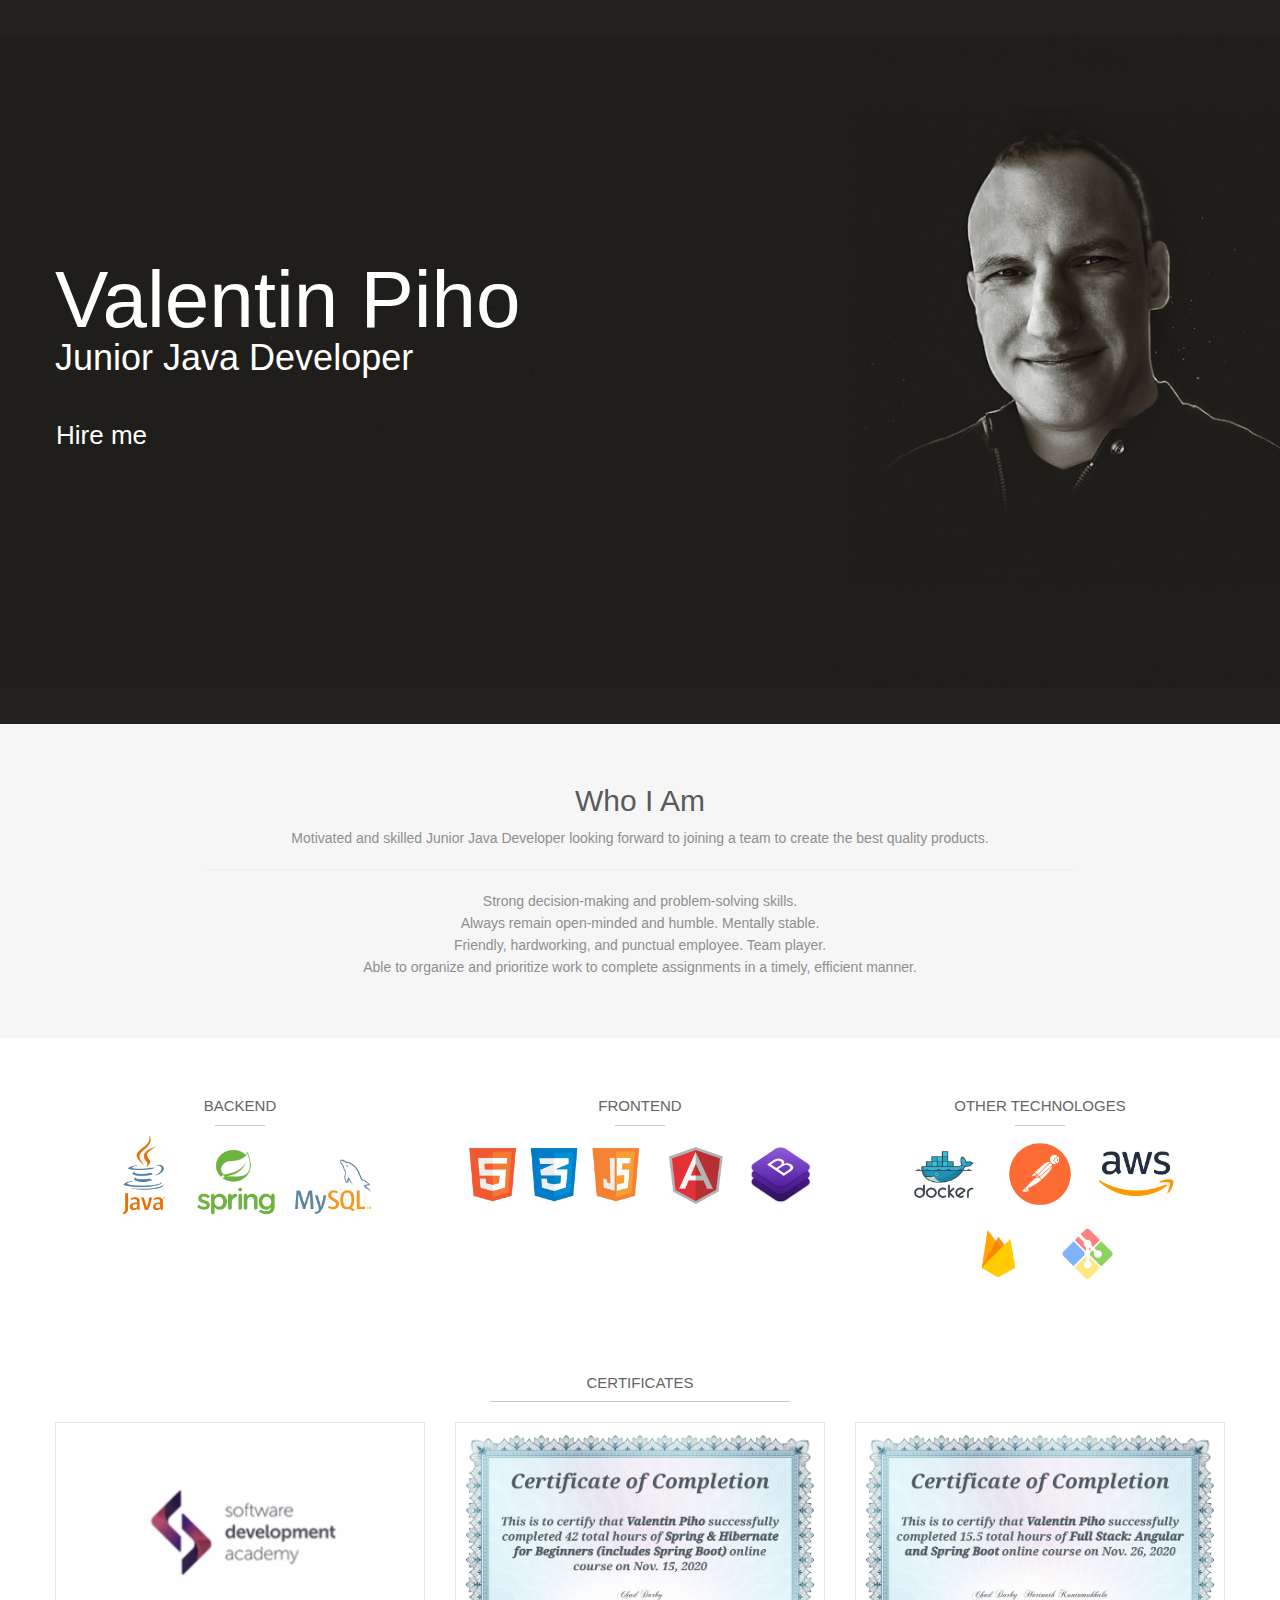
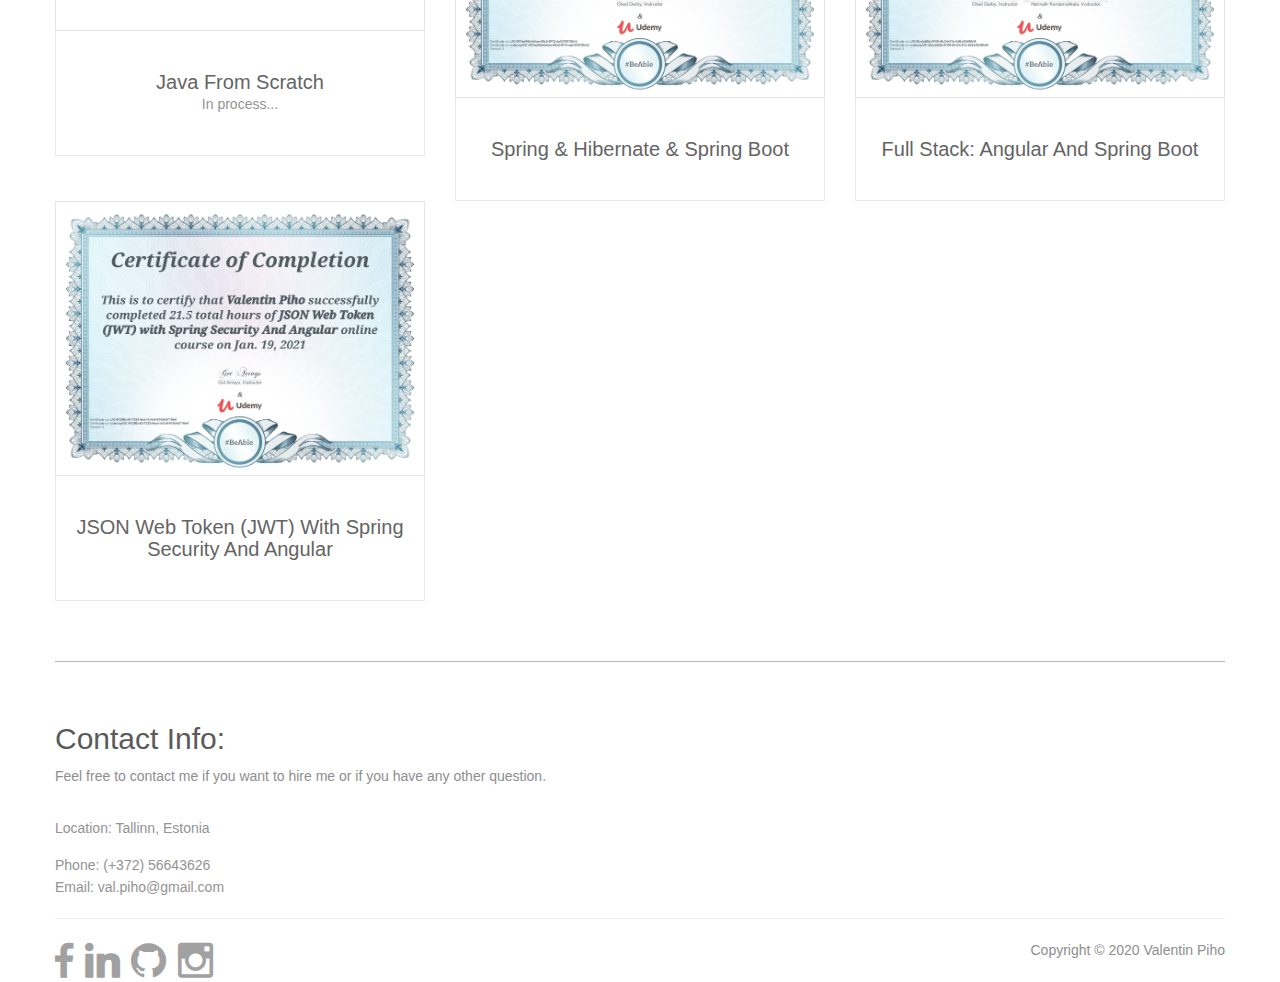
<file: public/index.html>
<!DOCTYPE html>
<html class="no-js" lang="en">

<head>
	<!-- Global site tag (gtag.js) - Google Analytics -->
	<script async src="https://www.googletagmanager.com/gtag/js?id=G-ZKP8B5HYNH"></script>
	<script>
		window.dataLayer = window.dataLayer || [];

		function gtag() {
			dataLayer.push(arguments);
		}
		gtag('js', new Date());

		gtag('config', 'G-ZKP8B5HYNH');
	</script>

	<meta charset="utf-8">
	<meta name="viewport" content="width=device-width, initial-scale=1">
	<meta name="description" content="Valentin Piho personal web site">
	<meta name="author" content="Valentin Piho">

	<title>Valentin Piho - Portfolio</title>

	<link rel="stylesheet" href="style.css">
	<script src="assets/js/vendor/modernizr-2.8.3.min.js"></script>
</head>

<body>
	<div class="slider-area slider-three slider-bg-3">
		<div class="container">
			<div class="row">
				<div class="col-xs-12">
					<div class="slider-text ptb-275">
						<h1 class="font-80 mb-5">Valentin Piho</h1>
						<h2 class="font-40 no-margin">Junior Java Developer</h2>
						<a href="#bottom" class="btn" >Hire me</a>
					</div>
				</div>
			</div>
		</div>
	</div>

	<div class="light-bg section-padding">
		<div class="container">
			<div class="row text-center">
				<div class="col-xs-12 col-sm-10 col-md-9 col-text-center">
					<div class="we-are-text">
						<h2>Who I Am</h2>
						<p>Motivated and skilled Junior Java Developer looking forward to joining a team to create the
							best quality products.</p>
							<hr>
						<p>
							Strong decision-making and problem-solving skills.</br>
							Always remain open-minded and humble. Mentally stable.</br>
							Friendly, hardworking, and punctual employee. Team player.</br>
							Able to organize and prioritize work to complete assignments in a timely, efficient manner.
						</p>
					</div>
				</div>
			</div>
		</div>
	</div>

	<div class="service-area white-bg">
		<div class="container">
			<div class="row text-center">
				<div class="col-xs-12 col-sm-4 mobile-mb-30">
					<div class="single-service">
						<h5 class="text-uppercase">Backend</h5>
						<hr class="line">
						<p>
							<img src="assets/img/logos/java.png" height="80">
							<img src="assets/img/logos/spring.png" height="80">
							<img src="assets/img/logos/mysql.png" height="80">
						</p>
					</div>
				</div>
				<div class="col-xs-12 col-sm-4 mobile-mb-30">
					<div class="single-service">
						<h5 class="text-uppercase">Frontend</h5>
						<hr class="line">
						<p>
							<img src="assets/img/logos/html-css-js.png" height="80">
							<img src="assets/img/logos/angular.png" height="80">
							<img src="assets/img/logos/bootstrap.png" height="80">
						</p>
					</div>
				</div>
				<div class="col-xs-12 col-sm-4 mobile-mb-30">
					<div class="single-service">
						<h5 class="text-uppercase">Other technologes</h5>
						<hr class="line">
						<p>
							<img src="assets/img/logos/docker.png" height="80">
							<img src="assets/img/logos/pm.png" height="80">
							<img src="assets/img/logos/aws.png" height="80">
							<img src="assets/img/logos/firebase.png" height="80">
							<img src="assets/img/logos/git.png" height="80">
						</p>
					</div>
				</div>
			</div>
		</div>
	</div>

	<div class="portfolio-area  three-style4 white-bg">
		<div class="container">
			<div class="row text-center">
				<h5 class="text-uppercase">Certificates</h5>
				<hr class="line">
				<div class="col-xs-12 col-sm-4 mobile-mb-30">
					<div class="single-portfolio">
						<a href="sda-cert.html">
							<img src="assets/img/portfolio/sda.jpg" alt="MiniPo" />
						</a>
					</div>
					<div class="project-title white-bg ptb-40">
						<a href="sda-cert.html">
							<h4 class="no-margin">Java from scratch</h4>
						</a>
						<p>In process...</p>
					</div>
				</div>

				<div class="col-xs-12 col-sm-4 mobile-mb-30">
					<div class="single-portfolio">
						<a href="l2c-cert1.html">
							<img src="assets/img/portfolio/UC-307ed48d-b4ae-49a5-8f12-dafd72076bfd.jpg" alt="MiniPo" />
						</a>
					</div>
					<div class="project-title white-bg ptb-40">
						<a href="l2c-cert1.html">
							<h4 class="no-margin">Spring & Hibernate & Spring Boot</h4>
						</a>
					</div>
				</div>
				
				<div class="col-xs-12 col-sm-4 mobile-mb-30">
					<div class="single-portfolio">
						<a href="l2c-cert2.html">
							<img src="assets/img/portfolio/UC-2bcfa92d-4740-4fc5-b57a-5d6a35d0fbf4.jpg" alt="MiniPo" />
						</a>
					</div>
					<div class="project-title white-bg ptb-40">
						<a href="l2c-cert2.html">
							<h4 class="no-margin">Full Stack: Angular and Spring Boot</h4>
						</a>
					</div>
				</div>

				<div class="col-xs-12 col-sm-4 mobile-mb-30">
					<div class="single-portfolio">
						<a href="uc-cert.html">
							<img src="assets/img/portfolio/UC-91290c45-7323-4ea1-b1b8-97fd4d71ffe9.jpg" alt="MiniPo" />
						</a>
					</div>
					<div class="project-title white-bg ptb-40">
						<a href="uc-cert.html">
							<h4 class="no-margin">JSON Web Token (JWT) with Spring Security And Angular</h4>
						</a>
					</div>
				</div>

			</div>
		</div>
	</div>

	<div class="white-bg">
		<div class="container">
			<hr class="line" />
		</div>
	</div>

	<div class="white-bg pt-60">
		<div class="container">
			<div class="row">
				<div class="col-xs-12 col-md-12 col-text-center" id="bottom">
					<h2>Contact Info:</h2>
					<p class="mb-30">Feel free to contact me if you want to hire me or if you have any other question.
					</p>
					<ul>
						<li class="mb-15"><span>Location:</span> Tallinn, Estonia
						<li><span>Phone:</span> (+372) 56643626</li>
						<li><span>Email:</span> val.piho@gmail.com</li>
					</ul>
					<hr>
					<div class="social-icon pull-left">
						<a href="http://www.facebook.com/valentin.piho" target="_blank"><i
								class="zmdi zmdi-facebook zmdi-hc-3x"></i></a>&nbsp;&nbsp;
						<a href="http://www.linkedin.com/in/valentin-piho-a460171b1/" target="_blank"><i
								class="zmdi zmdi-linkedin zmdi-hc-3x"></i></a>&nbsp;&nbsp;
						<a href="https://gitlab.com/val.piho" target="_blank"><i
								class="zmdi zmdi-github zmdi-hc-3x"></i></a>&nbsp;&nbsp;
						<a href="http://www.instagram.com/val.piho/" target="_blank"><i
								class="zmdi zmdi-instagram zmdi-hc-3x"></i></a>
						</ul>
					</div>
					<div class="left pull-right">
						<p>Copyright &copy; 2020 Valentin Piho</p>
					</div>
				</div>
			</div>
		</div>
	</div>


	<script src="assets/js/vendor/jquery-1.12.4.min.js"></script>
	<script src="assets/js/bootstrap.min.js"></script>
	<script src="assets/js/isotope.pkgd.js"></script>
	<script src="assets/js/jquery.validate.min.js"></script>
	<script src="assets/js/slick.min.js"></script>
	<script src="assets/js/plugins.js"></script>
	<script src="assets/js/main.js"></script>

</body>

</html>
</file>
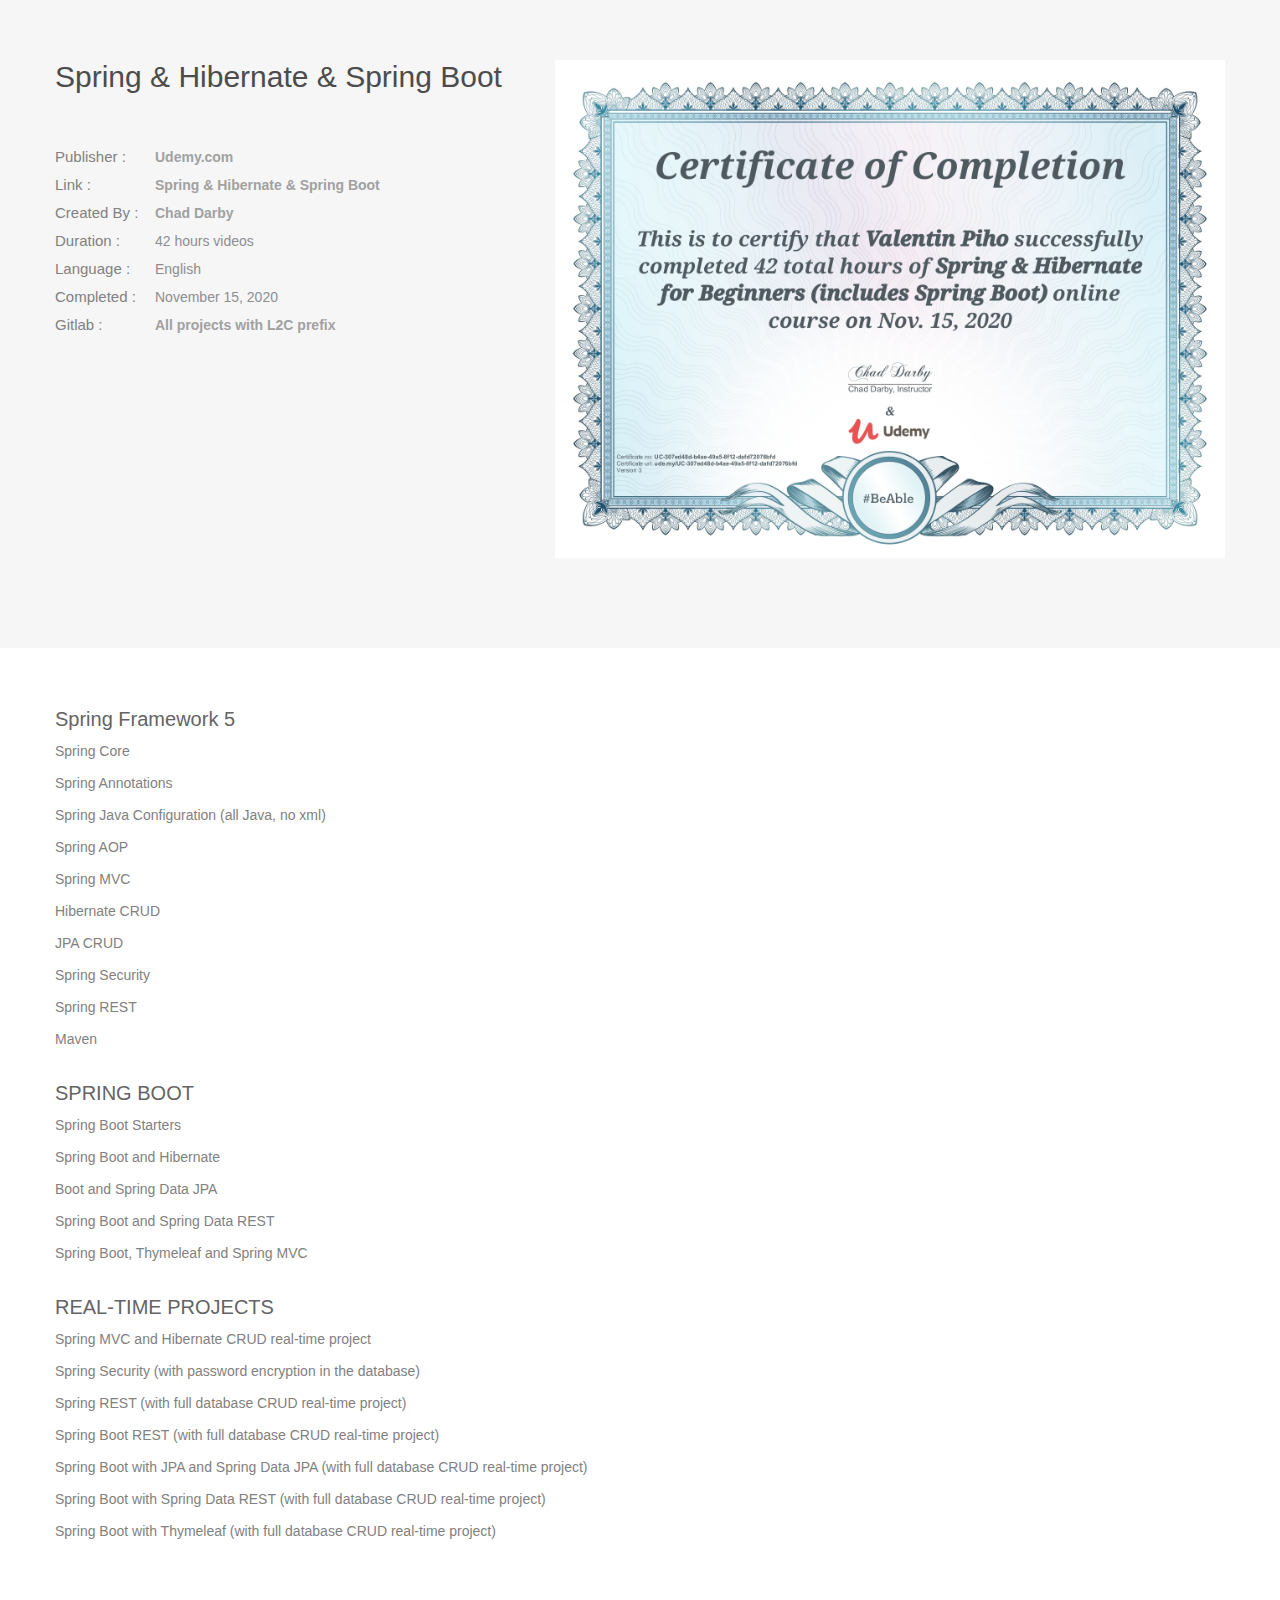
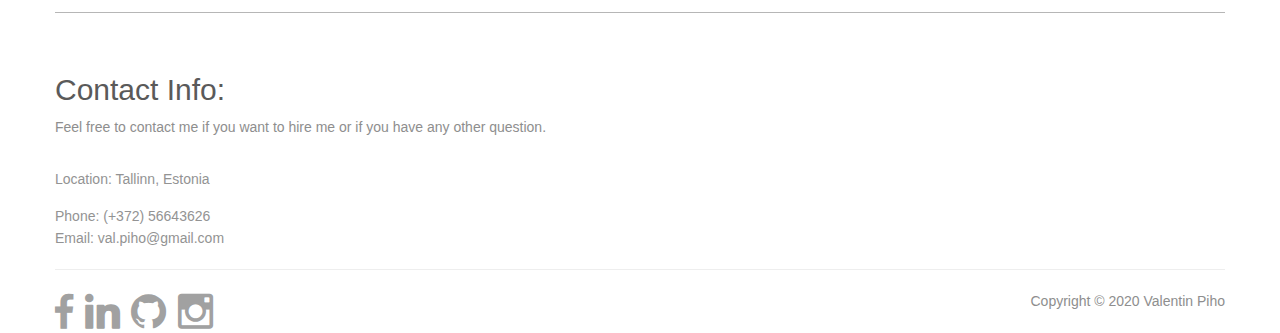
<file: public/l2c-cert1.html>
<!doctype html>
<html class="no-js" lang="en">

<head>
    <!-- Global site tag (gtag.js) - Google Analytics -->
    <script async src="https://www.googletagmanager.com/gtag/js?id=G-ZKP8B5HYNH"></script>
    <script>
        window.dataLayer = window.dataLayer || [];

        function gtag() {
            dataLayer.push(arguments);
        }
        gtag('js', new Date());

        gtag('config', 'G-ZKP8B5HYNH');
    </script>

    <meta charset="utf-8">
    <meta name="viewport" content="width=device-width, initial-scale=1">
    <meta name="description" content="Valentin Piho personal web site">
    <meta name="author" content="Valentin Piho">

    <title>Certificate Details || Spring & Hibernate & Spring Boot for Beginners</title>

    <link rel="stylesheet" href="style.css">
    <script src="assets/js/vendor/modernizr-2.8.3.min.js"></script>
</head>

<body>
    <div class="portfolio-details light-bg section-padding">
        <div class="container">
            <div class="row">
                <div class="col-xs-12 col-sm-6 col-md-5 mobile-mb-30">
                    <div class="portfolio-info">
                        <h2>Spring & Hibernate & Spring Boot</h2>
                        <ul class="work-info pt-40">
                            <li><span>Publisher :</span>
                                <p>
                                    <a href="http://www.udemy.com">Udemy.com</a>
                                </p>
                            </li>
                            <li><span>Link :</span>
                                <p>
                                    <a href="https://www.udemy.com/course/spring-hibernate-tutorial/">Spring & Hibernate
                                        & Spring Boot</a>
                                </p>
                            </li>
                            <li><span>Created By :</span>
                                <p>
                                    <a href="http://www.luv2code.com/">Chad Darby</a>
                                </p>
                            </li>
                            <li><span>Duration :</span>
                                <p>42 hours videos</p>
                            </li>
                            <li><span>Language :</span>
                                <p>English</p>
                            </li>
                            <li><span>Completed :</span>
                                <p>November 15, 2020</p>
                            </li>
                            <li><span>Gitlab :</span>
                                <p><a href="https://gitlab.com/users/val.piho/projects">All projects with L2C prefix</a>
                                </p>
                            </li>
                        </ul>
                    </div>
                </div>
                <div class="col-xs-12 col-sm-6 col-md-7">
                    <div class="portfolio-image mb-30">
                        <a class="venobox" href="assets/img/portfolio/UC-307ed48d-b4ae-49a5-8f12-dafd72076bfd.jpg"
                            alt="MiniPo">
                            <img src="assets/img/portfolio/UC-307ed48d-b4ae-49a5-8f12-dafd72076bfd.jpg" alt="MiniPo" />
                        </a>
                    </div>
                </div>
            </div>
        </div>
    </div>

    <div class="portfolio-details white-bg ptb-60">
        <div class="container">
            <div class="row">
                <div class="col-xs-12 col-sm-12 col-md-12">
                    <div class="portfolio-info">
                        <h4>Spring Framework 5</h4>
                        <p>Spring Core</p>
                        <p>Spring Annotations</p>
                        <p>Spring Java Configuration (all Java, no xml)</p>
                        <p>Spring AOP</p>
                        <p>Spring MVC</p>
                        <p>Hibernate CRUD</p>
                        <p>JPA CRUD</p>
                        <p>Spring Security</p>
                        <p>Spring REST</p>
                        <p>Maven</p>
                        <br>
                        <h4>SPRING BOOT</h4>
                        <p>Spring Boot Starters</p>
                        <p>Spring Boot and Hibernate</p>
                        <p>Boot and Spring Data JPA</p>
                        <p>Spring Boot and Spring Data REST</p>
                        <p>Spring Boot, Thymeleaf and Spring MVC</p>
                        <br>
                        <h4>REAL-TIME PROJECTS</h4>
                        <p>Spring MVC and Hibernate CRUD real-time project</p>
                        <p>Spring Security (with password encryption in the database)</p>
                        <p>Spring REST (with full database CRUD real-time project)</p>
                        <p>Spring Boot REST (with full database CRUD real-time project)</p>
                        <p>Spring Boot with JPA and Spring Data JPA (with full database CRUD real-time project)</p>
                        <p>Spring Boot with Spring Data REST (with full database CRUD real-time project)</p>
                        <p>Spring Boot with Thymeleaf (with full database CRUD real-time project)</p>
                    </div>
                </div>
            </div>
        </div>
    </div>

    <div class="white-bg">
        <div class="container">
            <hr class="line" />
        </div>
    </div>

    <div class="white-bg pt-60">
        <div class="container">
            <div class="row">
                <div class="col-xs-12 col-md-12 col-text-center">
                    <h2>Contact Info:</h2>
                    <p class="mb-30">Feel free to contact me if you want to hire me or if you have any other question.
                    </p>
                    <ul>
                        <li class="mb-15"><span>Location:</span> Tallinn, Estonia
                        <li><span>Phone:</span> (+372) 56643626</li>
                        <li><span>Email:</span> val.piho@gmail.com</li>
                    </ul>
                    <hr>
                    <div class="social-icon pull-left">
                        <a href="http://www.facebook.com/valentin.piho" target="_blank"><i
                                class="zmdi zmdi-facebook zmdi-hc-3x"></i></a>&nbsp;&nbsp;
                        <a href="http://www.linkedin.com/in/valentin-piho-a460171b1/" target="_blank"><i
                                class="zmdi zmdi-linkedin zmdi-hc-3x"></i></a>&nbsp;&nbsp;
                        <a href="https://gitlab.com/val.piho" target="_blank"><i
                                class="zmdi zmdi-github zmdi-hc-3x"></i></a>&nbsp;&nbsp;
                        <a href="http://www.instagram.com/val.piho/" target="_blank"><i
                                class="zmdi zmdi-instagram zmdi-hc-3x"></i></a>
                        </ul>
                    </div>
                    <div class="left pull-right">
                        <p>Copyright &copy; 2020 Valentin Piho</p>
                    </div>
                </div>
            </div>
        </div>
    </div>


    <script src="assets/js/vendor/jquery-1.12.4.min.js"></script>
    <script src="assets/js/bootstrap.min.js"></script>
    <script src="assets/js/isotope.pkgd.js"></script>
    <script src="assets/js/jquery.validate.min.js"></script>
    <script src="assets/js/slick.min.js"></script>
    <script src="assets/js/plugins.js"></script>
    <script src="assets/js/main.js"></script>

</body>

</html>
</file>
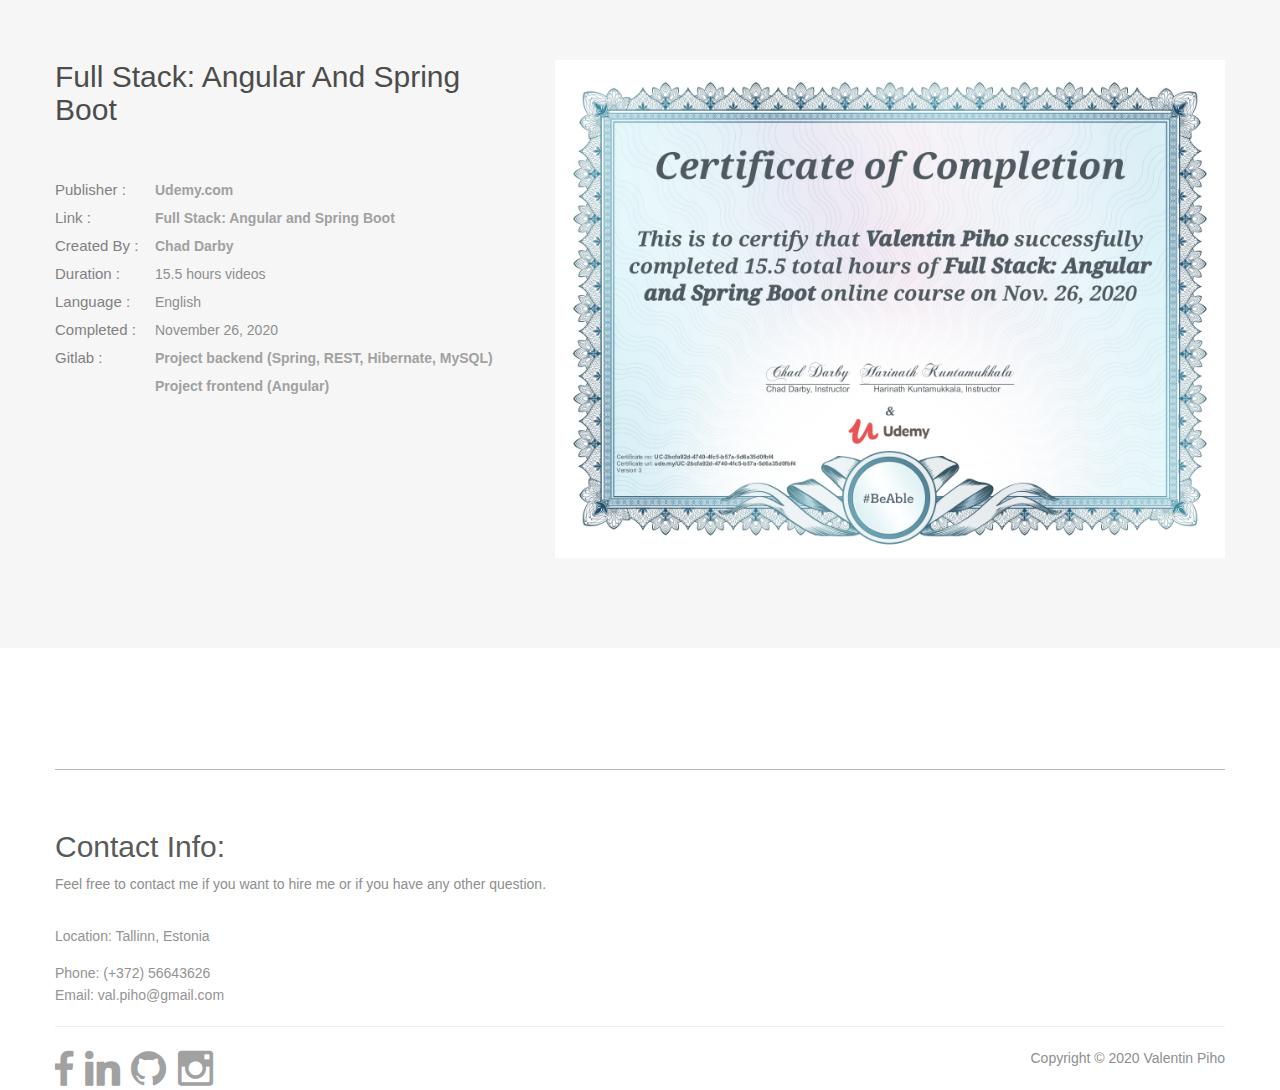
<file: public/l2c-cert2.html>
<!doctype html>
<html class="no-js" lang="en">

<head>
    <!-- Global site tag (gtag.js) - Google Analytics -->
    <script async src="https://www.googletagmanager.com/gtag/js?id=G-ZKP8B5HYNH"></script>
    <script>
        window.dataLayer = window.dataLayer || [];

        function gtag() {
            dataLayer.push(arguments);
        }
        gtag('js', new Date());

        gtag('config', 'G-ZKP8B5HYNH');
    </script>

    <meta charset="utf-8">
    <meta name="viewport" content="width=device-width, initial-scale=1">
    <meta name="description" content="Valentin Piho personal web site">
    <meta name="author" content="Valentin Piho">

    <title>Certificate Details || Full Stack: Angular and Spring Boot</title>

    <link rel="stylesheet" href="style.css">
    <script src="assets/js/vendor/modernizr-2.8.3.min.js"></script>
</head>

<body>
    <div class="portfolio-details light-bg section-padding">
        <div class="container">
            <div class="row">
                <div class="col-xs-12 col-sm-6 col-md-5 mobile-mb-30">
                    <div class="portfolio-info">
                        <h2>Full Stack: Angular and Spring Boot</h2>
                        <ul class="work-info pt-40">
                            <li><span>Publisher :</span>
                                <p>
                                    <a href="http://www.udemy.com">Udemy.com</a>
                                </p>
                            </li>
                            <li><span>Link :</span>
                                <p>
                                    <a href="https://www.udemy.com/course/full-stack-angular-spring-boot-tutorial/">Full
                                        Stack: Angular and Spring Boot</a>
                                </p>
                            </li>
                            <li><span>Created By :</span>
                                <p>
                                    <a href="http://www.luv2code.com/">Chad Darby</a>
                                </p>
                            </li>
                            <li><span>Duration :</span>
                                <p>15.5 hours videos</p>
                            </li>
                            <li><span>Language :</span>
                                <p>English</p>
                            </li>
                            <li><span>Completed :</span>
                                <p>November 26, 2020</p>
                            </li>
                            <li><span>Gitlab :</span>
                                <p><a href="https://gitlab.com/val.piho/spring-boot-ecommerce-backend">Project backend
                                        (Spring, REST, Hibernate, MySQL)</a></p>
                                <span>&nbsp;</span>
                                <p><a href="https://gitlab.com/val.piho/angular-ecommerce-frontend">Project frontend
                                        (Angular)</a></p>
                            </li>
                        </ul>
                    </div>
                </div>
                <div class="col-xs-12 col-sm-6 col-md-7">
                    <div class="portfolio-image mb-30">
                        <a class="venobox" href="assets/img/portfolio/UC-2bcfa92d-4740-4fc5-b57a-5d6a35d0fbf4.jpg" alt="MiniPo">
                            <img src="assets/img/portfolio/UC-2bcfa92d-4740-4fc5-b57a-5d6a35d0fbf4.jpg" alt="MiniPo" />
                        </a>
                    </div>
                </div>
            </div>
        </div>
    </div>

    <div class="portfolio-details white-bg ptb-60">
        <div class="container">
            <div class="row">
                <div class="col-xs-12 col-sm-12 col-md-12">
                    <div class="portfolio-info">

                    </div>
                </div>
            </div>
        </div>
    </div>

    <div class="white-bg">
        <div class="container">
            <hr class="line" />
        </div>
    </div>

    <div class="white-bg pt-60">
        <div class="container">
            <div class="row">
                <div class="col-xs-12 col-md-12 col-text-center">
                    <h2>Contact Info:</h2>
                    <p class="mb-30">Feel free to contact me if you want to hire me or if you have any other question.
                    </p>
                    <ul>
                        <li class="mb-15"><span>Location:</span> Tallinn, Estonia
                        <li><span>Phone:</span> (+372) 56643626</li>
                        <li><span>Email:</span> val.piho@gmail.com</li>
                    </ul>
                    <hr>
                    <div class="social-icon pull-left">
                        <a href="http://www.facebook.com/valentin.piho" target="_blank"><i
                                class="zmdi zmdi-facebook zmdi-hc-3x"></i></a>&nbsp;&nbsp;
                        <a href="http://www.linkedin.com/in/valentin-piho-a460171b1/" target="_blank"><i
                                class="zmdi zmdi-linkedin zmdi-hc-3x"></i></a>&nbsp;&nbsp;
                        <a href="https://gitlab.com/val.piho" target="_blank"><i
                                class="zmdi zmdi-github zmdi-hc-3x"></i></a>&nbsp;&nbsp;
                        <a href="http://www.instagram.com/val.piho/" target="_blank"><i
                                class="zmdi zmdi-instagram zmdi-hc-3x"></i></a>
                        </ul>
                    </div>
                    <div class="left pull-right">
                        <p>Copyright &copy; 2020 Valentin Piho</p>
                    </div>
                </div>
            </div>
        </div>
    </div>


    <script src="assets/js/vendor/jquery-1.12.4.min.js"></script>
    <script src="assets/js/bootstrap.min.js"></script>
    <script src="assets/js/isotope.pkgd.js"></script>
    <script src="assets/js/jquery.validate.min.js"></script>
    <script src="assets/js/slick.min.js"></script>
    <script src="assets/js/plugins.js"></script>
    <script src="assets/js/main.js"></script>

</body>

</html>
</file>
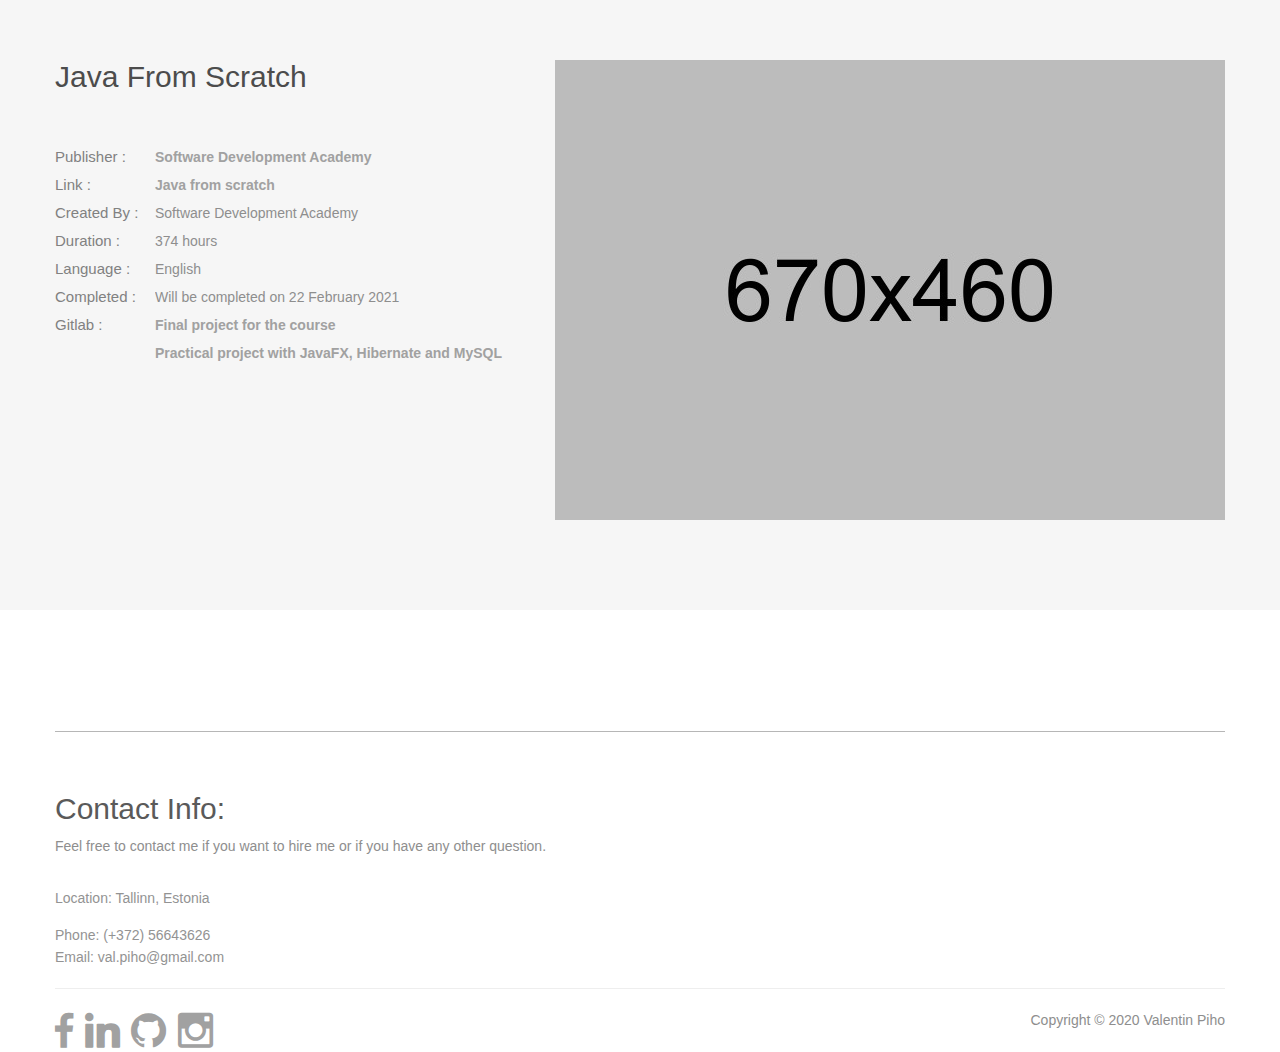
<file: public/sda-cert.html>
<!doctype html>
<html class="no-js" lang="en">

<head>
    <!-- Global site tag (gtag.js) - Google Analytics -->
    <script async src="https://www.googletagmanager.com/gtag/js?id=G-ZKP8B5HYNH"></script>
    <script>
        window.dataLayer = window.dataLayer || [];

        function gtag() {
            dataLayer.push(arguments);
        }
        gtag('js', new Date());

        gtag('config', 'G-ZKP8B5HYNH');
    </script>

    <meta charset="utf-8">
    <meta name="viewport" content="width=device-width, initial-scale=1">
    <meta name="description" content="Valentin Piho personal web site">
    <meta name="author" content="Valentin Piho">

    <title>Certificate Details || Java from scratch</title>

    <link rel="stylesheet" href="style.css">
    <script src="assets/js/vendor/modernizr-2.8.3.min.js"></script>
</head>

<body>
    <div class="portfolio-details light-bg section-padding">
        <div class="container">
            <div class="row">
                <div class="col-xs-12 col-sm-6 col-md-5 mobile-mb-30">
                    <div class="portfolio-info">
                        <h2>Java from scratch</h2>

                        <ul class="work-info pt-40">
                            <li><span>Publisher :</span>
                                <p>
                                    <a href="https://sdacademy.ee/">Software Development Academy</a>
                                </p>
                            </li>
                            <li><span>Link :</span>
                                <p>
                                    <a href="https://sdacademy.ee/en/courses/java-estonia/">Java from scratch</a>
                                </p>
                            </li>
                            <li><span>Created By :</span>
                                <p>
                                    Software Development Academy
                                </p>
                            </li>
                            <li><span>Duration :</span>
                                <p>374 hours</p>
                            </li>
                            <li><span>Language :</span>
                                <p>English</p>
                            </li>
                            <li><span>Completed :</span>
                                <p>Will be completed on 22 February 2021</p>
                            </li>
                            <li><span>Gitlab :</span>
                                <p><a href="https://gitlab.com/val.piho/sports">Final project for the course</a></p>
                                <span>&nbsp;</span>
                                <p><a href="https://gitlab.com/val.piho/library">Practical project with JavaFX,
                                        Hibernate and MySQL</a></p>
                            </li>
                        </ul>
                    </div>
                </div>
                <div class="col-xs-12 col-sm-6 col-md-7">
                    <div class="portfolio-image mb-30">
                        <a class="venobox" href="assets/img/portfolio/m1.jpg" alt="MiniPo">
                            <img src="assets/img/portfolio/m1.jpg" alt="MiniPo" />
                        </a>
                    </div>
                </div>
            </div>
        </div>
    </div>

    <div class="portfolio-details white-bg ptb-60">
        <div class="container">
            <div class="row">
                <div class="col-xs-12 col-sm-12 col-md-12">
                    <div class="portfolio-info">

                    </div>
                </div>
            </div>
        </div>
    </div>

    <div class="white-bg">
        <div class="container">
            <hr class="line" />
        </div>
    </div>

    <div class="white-bg pt-60">
        <div class="container">
            <div class="row">
                <div class="col-xs-12 col-md-12 col-text-center">
                    <h2>Contact Info:</h2>
                    <p class="mb-30">Feel free to contact me if you want to hire me or if you have any other question.
                    </p>
                    <ul>
                        <li class="mb-15"><span>Location:</span> Tallinn, Estonia
                        <li><span>Phone:</span> (+372) 56643626</li>
                        <li><span>Email:</span> val.piho@gmail.com</li>
                    </ul>
                    <hr>
                    <div class="social-icon pull-left">
                        <a href="http://www.facebook.com/valentin.piho" target="_blank"><i
                                class="zmdi zmdi-facebook zmdi-hc-3x"></i></a>&nbsp;&nbsp;
                        <a href="http://www.linkedin.com/in/valentin-piho-a460171b1/" target="_blank"><i
                                class="zmdi zmdi-linkedin zmdi-hc-3x"></i></a>&nbsp;&nbsp;
                        <a href="https://gitlab.com/val.piho" target="_blank"><i
                                class="zmdi zmdi-github zmdi-hc-3x"></i></a>&nbsp;&nbsp;
                        <a href="http://www.instagram.com/val.piho/" target="_blank"><i
                                class="zmdi zmdi-instagram zmdi-hc-3x"></i></a>
                        </ul>
                    </div>
                    <div class="left pull-right">
                        <p>Copyright &copy; 2020 Valentin Piho</p>
                    </div>
                </div>
            </div>
        </div>
    </div>


    <script src="assets/js/vendor/jquery-1.12.4.min.js"></script>
    <script src="assets/js/bootstrap.min.js"></script>
    <script src="assets/js/isotope.pkgd.js"></script>
    <script src="assets/js/jquery.validate.min.js"></script>
    <script src="assets/js/slick.min.js"></script>
    <script src="assets/js/plugins.js"></script>
    <script src="assets/js/main.js"></script>

</body>

</html>
</file>
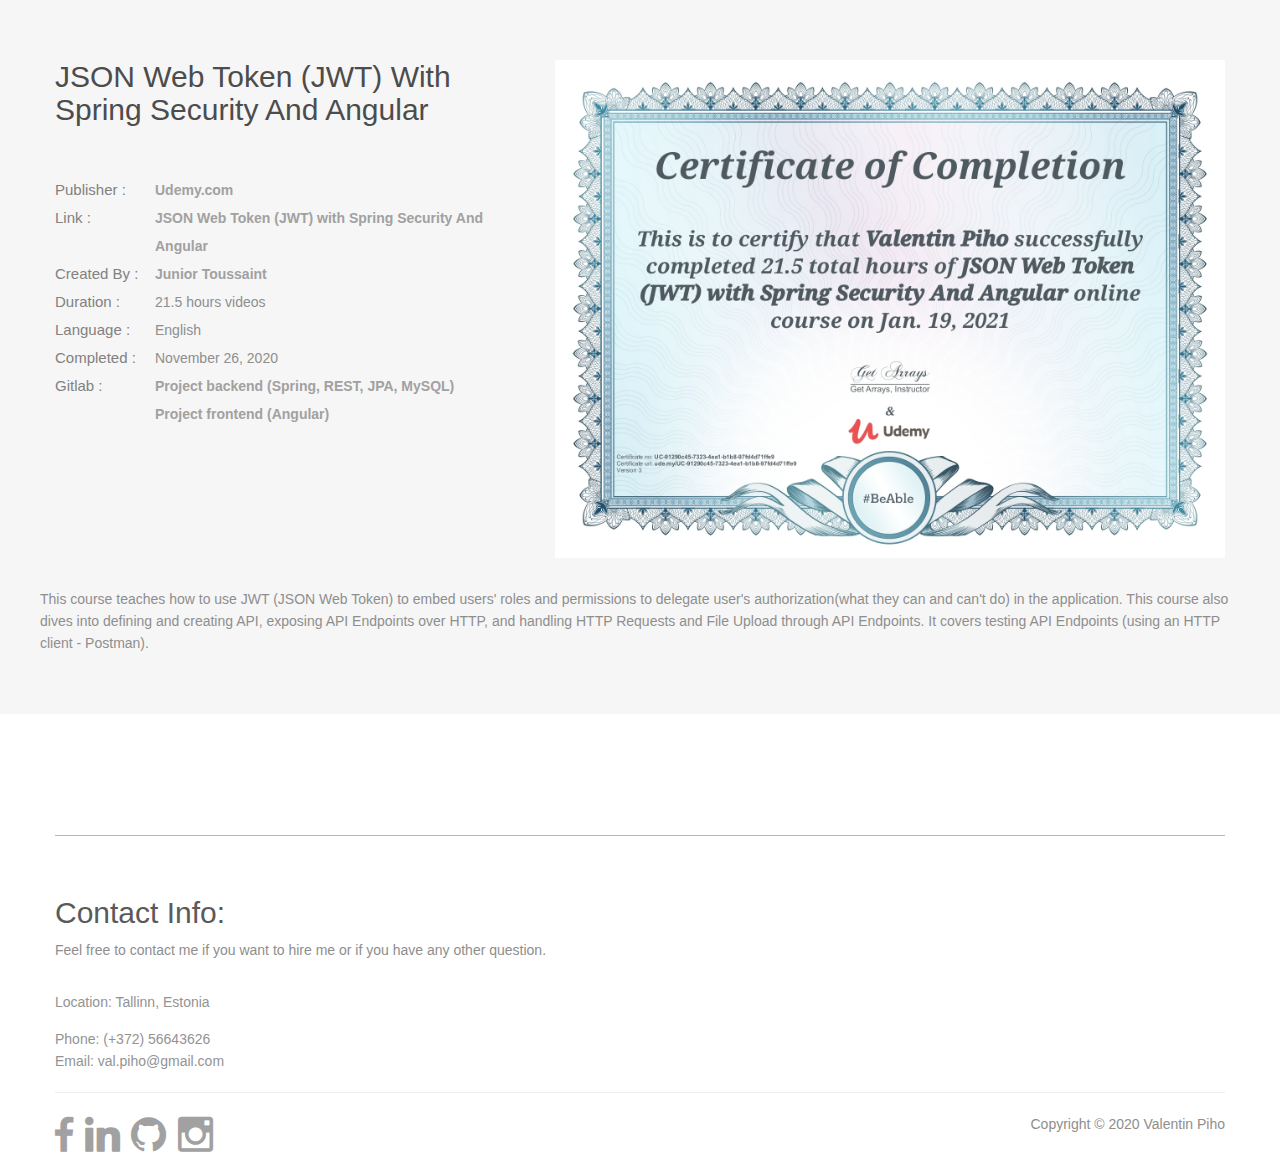
<file: public/uc-cert.html>
<!doctype html>
<html class="no-js" lang="en">

<head>
    <!-- Global site tag (gtag.js) - Google Analytics -->
    <script async src="https://www.googletagmanager.com/gtag/js?id=G-ZKP8B5HYNH"></script>
    <script>
        window.dataLayer = window.dataLayer || [];

        function gtag() {
            dataLayer.push(arguments);
        }
        gtag('js', new Date());

        gtag('config', 'G-ZKP8B5HYNH');
    </script>

    <meta charset="utf-8">
    <meta name="viewport" content="width=device-width, initial-scale=1">
    <meta name="description" content="Valentin Piho personal web site">
    <meta name="author" content="Valentin Piho">

    <title>Certificate Details ||  JSON Web Token (JWT) with Spring Security And Angular</title>

    <link rel="stylesheet" href="style.css">
    <script src="assets/js/vendor/modernizr-2.8.3.min.js"></script>
</head>

<body>
    <div class="portfolio-details light-bg section-padding">
        <div class="container">
            <div class="row">
                <div class="col-xs-12 col-sm-6 col-md-5 mobile-mb-30">
                    <div class="portfolio-info">
                        <h2> JSON Web Token (JWT) with Spring Security And Angular</h2>
                        <ul class="work-info pt-40">
                            <li><span>Publisher :</span>
                                <p>
                                    <a href="http://www.udemy.com">Udemy.com</a>
                                </p>
                            </li>
                            <li><span>Link :</span>
                                <p>
                                    <a href="https://www.udemy.com/course/jwt-springsecurity-angular/">
                                        JSON Web Token (JWT) with Spring Security And Angular</a>
                                </p>
                            </li>
                            <li><span>Created By :</span>
                                <p>
                                    <a href="https://www.getarrays.io/">Junior Toussaint</a>
                                </p>
                            </li>
                            <li><span>Duration :</span>
                                <p>21.5 hours videos</p>
                            </li>
                            <li><span>Language :</span>
                                <p>English</p>
                            </li>
                            <li><span>Completed :</span>
                                <p>November 26, 2020</p>
                            </li>
                            <li><span>Gitlab :</span>
                                <p><a href="https://gitlab.com/val.piho/um-cmr-backend">Project backend
                                        (Spring, REST, JPA, MySQL)</a></p>
                                <span>&nbsp;</span>
                                <p><a href="https://gitlab.com/val.piho/um-cmr-frontend">Project frontend
                                        (Angular)</a></p>
                            </li>
                        </ul>
                    </div>
                </div>
                <div class="col-xs-12 col-sm-6 col-md-7">
                    <div class="portfolio-image mb-30">
                        <a class="venobox" href="assets/img/portfolio/UC-91290c45-7323-4ea1-b1b8-97fd4d71ffe9.jpg" alt="MiniPo">
                            <img src="assets/img/portfolio/UC-91290c45-7323-4ea1-b1b8-97fd4d71ffe9.jpg" alt="MiniPo" />
                        </a>
                    </div>
                </div>
                <p>This course teaches how to use JWT (JSON Web Token) to embed users' roles and permissions to delegate user's authorization(what they can and can't do) in the application. This course also dives into defining and creating API, exposing API Endpoints over HTTP, and  handling HTTP Requests and File Upload through API Endpoints. It covers testing API Endpoints (using an HTTP client - Postman).</p>
            </div>
        </div>
    </div>

    <div class="portfolio-details white-bg ptb-60">
        <div class="container">
            <div class="row">
                <div class="col-xs-12 col-sm-12 col-md-12">
                    <div class="portfolio-info">

                    </div>
                </div>
            </div>
        </div>
    </div>

    <div class="white-bg">
        <div class="container">
            <hr class="line" />
        </div>
    </div>

    <div class="white-bg pt-60">
        <div class="container">
            <div class="row">
                <div class="col-xs-12 col-md-12 col-text-center">
                    <h2>Contact Info:</h2>
                    <p class="mb-30">Feel free to contact me if you want to hire me or if you have any other question.
                    </p>
                    <ul>
                        <li class="mb-15"><span>Location:</span> Tallinn, Estonia
                        <li><span>Phone:</span> (+372) 56643626</li>
                        <li><span>Email:</span> val.piho@gmail.com</li>
                    </ul>
                    <hr>
                    <div class="social-icon pull-left">
                        <a href="http://www.facebook.com/valentin.piho" target="_blank"><i
                                class="zmdi zmdi-facebook zmdi-hc-3x"></i></a>&nbsp;&nbsp;
                        <a href="http://www.linkedin.com/in/valentin-piho-a460171b1/" target="_blank"><i
                                class="zmdi zmdi-linkedin zmdi-hc-3x"></i></a>&nbsp;&nbsp;
                        <a href="https://gitlab.com/val.piho" target="_blank"><i
                                class="zmdi zmdi-github zmdi-hc-3x"></i></a>&nbsp;&nbsp;
                        <a href="http://www.instagram.com/val.piho/" target="_blank"><i
                                class="zmdi zmdi-instagram zmdi-hc-3x"></i></a>
                        </ul>
                    </div>
                    <div class="left pull-right">
                        <p>Copyright &copy; 2020 Valentin Piho</p>
                    </div>
                </div>
            </div>
        </div>
    </div>


    <script src="assets/js/vendor/jquery-1.12.4.min.js"></script>
    <script src="assets/js/bootstrap.min.js"></script>
    <script src="assets/js/isotope.pkgd.js"></script>
    <script src="assets/js/jquery.validate.min.js"></script>
    <script src="assets/js/slick.min.js"></script>
    <script src="assets/js/plugins.js"></script>
    <script src="assets/js/main.js"></script>

</body>

</html>
</file>
<file: public/style.css>
@import url('assets/css/bootstrap.min.css');
@import url('assets/css/material-design-iconic-font.min.css');
@import url('assets/css/venobox.css');
@import url('assets/css/slick.min.css');
@import url('assets/css/style.css');
@import url('assets/css/responsive.css');
</file>
